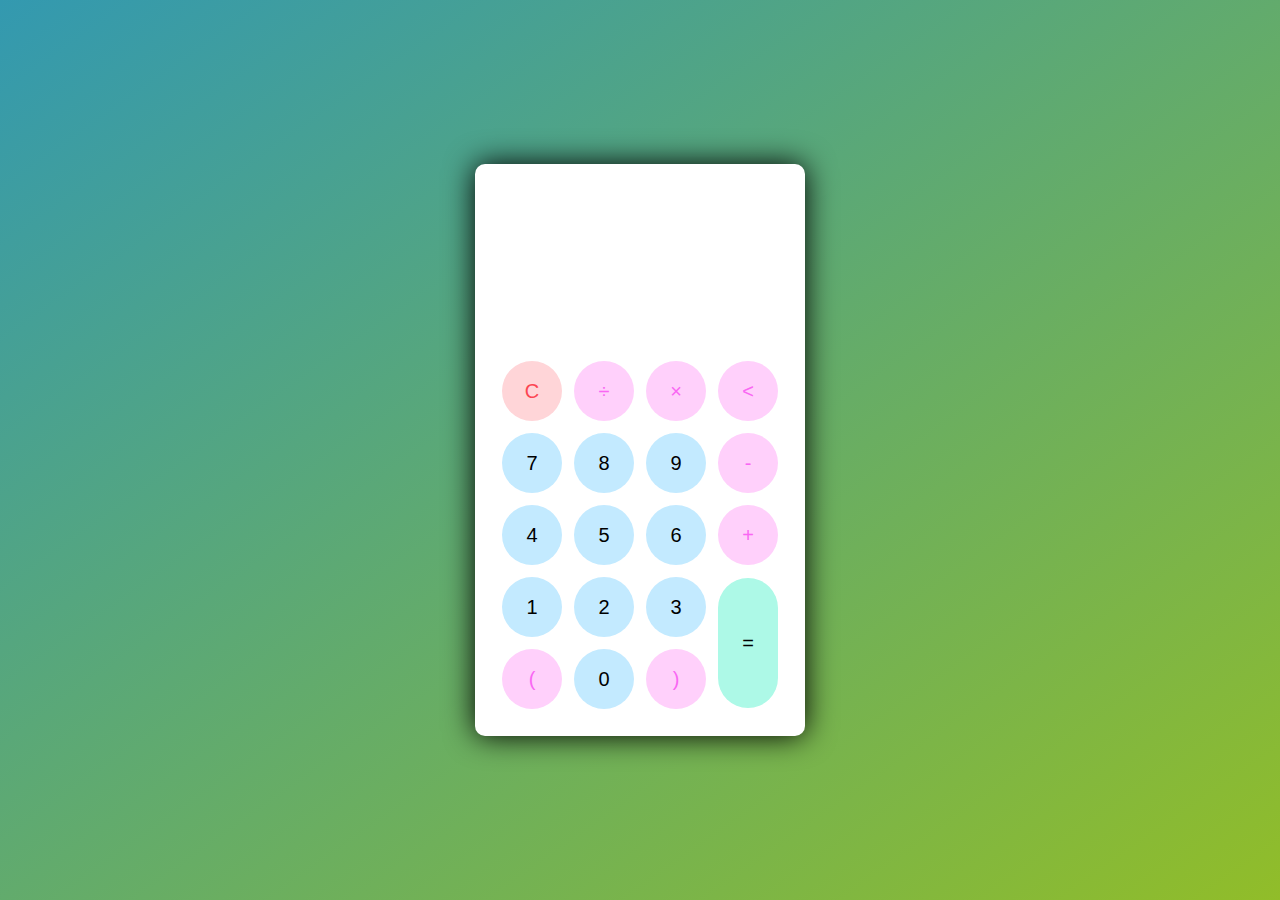
<file: Task-1/index.html>
<!DOCTYPE html>
<html lang="en">
<head>
    <meta charset="UTF-8">
    <meta http-equiv="X-UA-Compatible" content="IE=edge">
    <meta name="viewport" content="width=device-width, initial-scale=1.0">
    <link rel="stylesheet" href="style.css">
    <title>Calculator</title>
</head>
<body>
    <div class="container">
        <div class="calculator dark">
            <div class="theme-toggler active">
                <i class="toggler-icon"></i>
            </div>
            <div class="display-screen">
                <div id="display"></div>
            </div>
            <div class="buttons">
                <table>
                    <tr>
                        <td><button class="btn-operator" id="clear">C</button></td>
                        <td><button class="btn-operator" id="/">&divide;</button></td>
                        <td><button class="btn-operator" id="*">&times;</button></td>
                        <td><button class="btn-operator" id="backspace"><</button></td>
                    </tr>
                    <tr>
                        <td><button class="btn-number" id="7">7</button></td>
                        <td><button class="btn-number" id="8">8</button></td>
                        <td><button class="btn-number" id="9">9</button></td>
                        <td><button class="btn-operator" id="-">-</button></td>
                    </tr>
                    <tr>
                        <td><button class="btn-number" id="4">4</button></td>
                        <td><button class="btn-number" id="5">5</button></td>
                        <td><button class="btn-number" id="6">6</button></td>
                        <td><button class="btn-operator" id="+">+</button></td>
                    </tr>
                    <tr>
                        <td><button class="btn-number" id="1">1</button></td>
                        <td><button class="btn-number" id="2">2</button></td>
                        <td><button class="btn-number" id="3">3</button></td>
                        <td rowspan="2"><button class="btn-equal" id="equal">=</button></td>
                    </tr>
                    <tr>
                        <td><button class="btn-operator" id="(">(</button></td>
                        <td><button class="btn-number" id="0">0</button></td>
                        <td><button class="btn-operator" id=")">)</button></td>
                    </tr>
                </table>
            </div>
        </div>
    </div>
    <script src="script.js"></script>
</body>
</html>
</file>
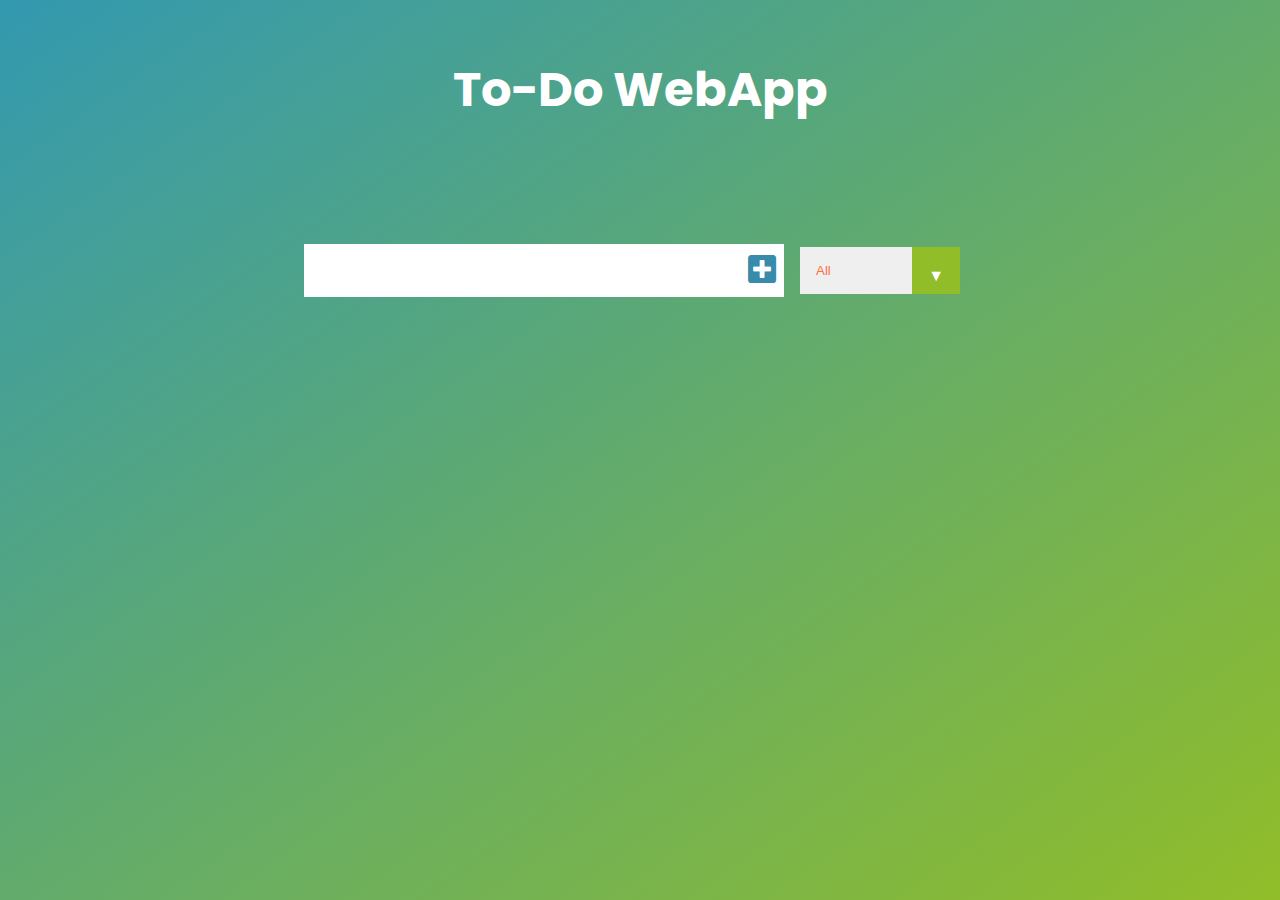
<file: Task-3/index.html>
<!DOCTYPE html>
<html lang="en">

<head>
    <meta charset="UTF-8" />
    <meta http-equiv="X-UA-Compatible" content="IE=edge" />
    <meta name="viewport" content="width=device-width, initial-scale=1.0" />
    <link rel="preconnect" href="https://fonts.googleapis.com" />
    <link rel="preconnect" href="https://fonts.gstatic.com" crossorigin />
    <link href="https://fonts.googleapis.com/css2?family=Poppins:wght@200&display=swap" rel="stylesheet" />
    <link rel="stylesheet" href="https://cdnjs.cloudflare.com/ajax/libs/font-awesome/5.15.4/css/all.min.css" />
    <link rel="stylesheet" href="style.css" />
    <title>To-Do App</title>
</head>

<body>
    <header>
        <h1>To-Do WebApp</h1>
    </header>
    <form>
        <input type="text" class="todo-input" />
        <button class="todo-button" type="submit">
        <i class="fas fa-plus-square"></i>
      </button>
        <div class="select">
            <select name="todos" class="filter-todo">
          <option value="all">All</option>
          <option value="completed">Completed</option>
          <option value="uncompleted">Uncompleted</option>
        </select>
        </div>
    </form>
    <div class="todo-container">
        <ul class="todo-list"></ul>
    </div>
    <script src="script.js"></script>
</body>

</html>
</file>
<file: Task-1/style.css>
* {
    padding: 0;
    margin: 0;
    box-sizing: border-box;
    outline: 0;
    transition: all 0.5s ease;
}

body {
    font-family: sans-serif;
}

a {
    text-decoration: none;
    color: #fff;
}

body {
    background-image: linear-gradient( to bottom right, rgb(51, 153, 176),rgb(145, 189, 41));
}

.container {
    height: 100vh;
    width: 100vw;
    display: grid;
    place-items: center;
}

.calculator {
    position: relative;
    height: auto;
    width: auto;
    padding: 20px;
    border-radius: 10px;
    box-shadow: 0 0 30px #000;
}

.theme-toggler {
    position: absolute;
    top: 30px;
    right: 30px;
    color: #fff;
    cursor: pointer;
    z-index: 1;
}

.theme-toggler.active {
    color: #333;
}

.theme-toggler.active::before {
    background-color: #fff;
}

.theme-toggler::before {
    content: '';
    height: 30px;
    width: 30px;
    position: absolute;
    top: 50%;
    transform: translate(-50%, -50%);
    border-radius: 50%;
    background-color: #333;
    z-index: -1;
}

#display {
    margin: 0 10px;
    height: 150px;
    width: auto;
    max-width: 270px;
    display: flex;
    align-items: flex-end;
    justify-content: flex-end;
    font-size: 30px;
    margin-bottom: 20px;
    overflow-x: scroll;
  }

#display::-webkit-scrollbar {
    display: block;
    height: 3px;
}

button {
    height: 60px;
    width: 60px;
    border: 0;
    border-radius: 30px;
    margin: 5px;
    font-size: 20px;
    cursor: pointer;
    transition: all 200ms ease;
}

button:hover {
    transform: scale(1.1);
}

button#equal {
    height: 130px;
}

/* light theme */

.calculator {
    background-color: #fff;
}

.calculator #display {
    color: #0a1e23;
}

.calculator button#clear {
    background-color: #ffd5d8;
    color: #fc4552;
}

.calculator button.btn-number {
    background-color: #c3eaff;
    color: #000000;
}

.calculator button.btn-operator {
    background-color: #ffd0fb;
    color: #f967f3;
  }
  
  .calculator button.btn-equal {
    background-color: #adf9e7;
    color: #000;
  }
</file>
<file: Task-3/style.css>
* {
    margin: 0;
    padding: 0;
    box-sizing: border-box;
}

body {
    background: linear-gradient( to bottom right, rgb(51, 153, 176),rgb(145, 189, 41));
    color: rgb(255, 255, 255);
    font-family: "Poppins", sans-serif;
    min-height: 100vh;
}

header {
    font-size: 1.5rem;
}

header,
form {
    min-height: 20vh;
    display: flex;
    justify-content: center;
    align-items: center;
}

form input,
form button {
    padding: 0.5rem;
    font-size: 2rem;
    border: none;
    background: white;
}

form input:focus {
    outline: none !important;
}

form button {
    color: #388bab;
    background: white;
    cursor: pointer;
    transition: all 0.3s ease;
}

form button:hover {
    background: rgb(145, 189, 41);
    color: white;
}

.todo-container {
    display: flex;
    justify-content: center;
    align-items: center;
}

.todo-list {
    min-width: 30%;
    list-style: none;
}

.todo {
    margin: 0.5rem;
    background: white;
    color: black;
    font-size: 1.5rem;
    display: flex;
    justify-content: space-between;
    align-items: center;
    transition: all 0.5s ease;
}

.todo li {
    flex: 1;
}

.trash-btn,
.complete-btn {
    background: #ff6f47;
    color: white;
    border: none;
    padding: 1rem;
    cursor: pointer;
    font-size: 1rem;
}

.complete-btn {
    background: rgb(59, 228, 59);
}

.todo-item {
    padding: 0rem 0.5rem;
}

.fa-trash-alt,
.fa-check {
    pointer-events: none;
}

.completed {
    text-decoration: line-through;
    opacity: 0.5;
}

.fall {
    transform: translateY(8rem) rotateZ(20deg);
    opacity: 0;
}

select {
    -webkit-appearance: none;
    -moz-appearance: none;
    appearance: none;
    outline: none;
    border: none;
}

.select {
    margin: 1rem;
    position: relative;
    overflow: hidden;
}

select {
    color: #ff6f47;
    width: 10rem;
    cursor: pointer;
    padding: 1rem;
}

.select::after {
    content: "\25BC";
    position: absolute;
    background: rgb(145, 189, 41);
    top: 0;
    right: 0;
    padding: 1rem;
    pointer-events: none;
    transition: all 0.3s ease;
}

.select:hover::after {
    background: rgb(51, 153, 176);
    color: #ff6f47;
}
</file>
